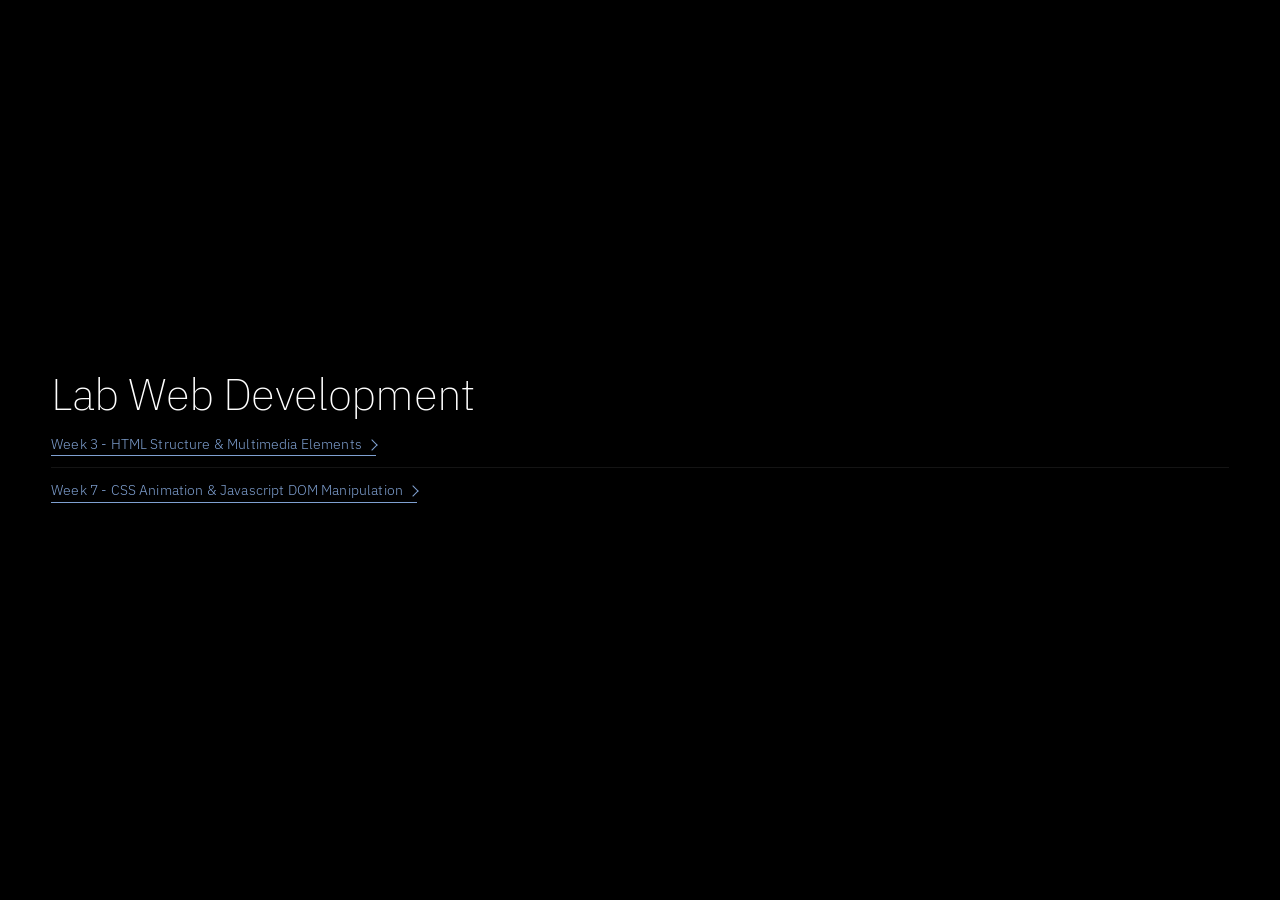
<file: index.html>
<!doctype html>
<html lang="en">
  <head>
    <meta charset="UTF-8" />
    <meta name="viewport" content="width=device-width, initial-scale=1.0" />
    <title>Christopher G | Lab Web Development</title>
    <meta name="theme-color" content="#000000" />
    <meta property="og:title" content="Christopher G | Lab Web Development" />
    <meta property="og:description" content="Lab Web Development" />
    <meta property="og:type" content="website" />
    <link rel="icon" type="image/svg+xml" href="assets/favicon.svg" />
    <link rel="preconnect" href="https://fonts.googleapis.com" />
    <link rel="preconnect" href="https://fonts.gstatic.com" crossorigin />
    <link
      href="https://fonts.googleapis.com/css2?family=IBM+Plex+Sans:wght@100;200;300;400;500;600&display=swap"
      rel="stylesheet"
    />
    <link rel="stylesheet" href="style.css" />
  </head>
  <body>
    <main class="hero">
      <div class="hero__content wrap">
        <h1 class="heading heading--lg">Lab Web Development</h1>

        <ul class="row-list">
          <li>
            <a class="link-inline" href="week03/index.html">
              Week 3 - HTML Structure &amp; Multimedia Elements
              <span class="arrow arrow--up-right" aria-hidden="true"></span>
            </a>
          </li>
          <li>
            <a class="link-inline" href="week07/index.html">
              Week 7 - CSS Animation &amp; Javascript DOM Manipulation
              <span class="arrow arrow--up-right" aria-hidden="true"></span>
            </a>
          </li>
        </ul>
      </div>
    </main>
  </body>
</html>
</file>
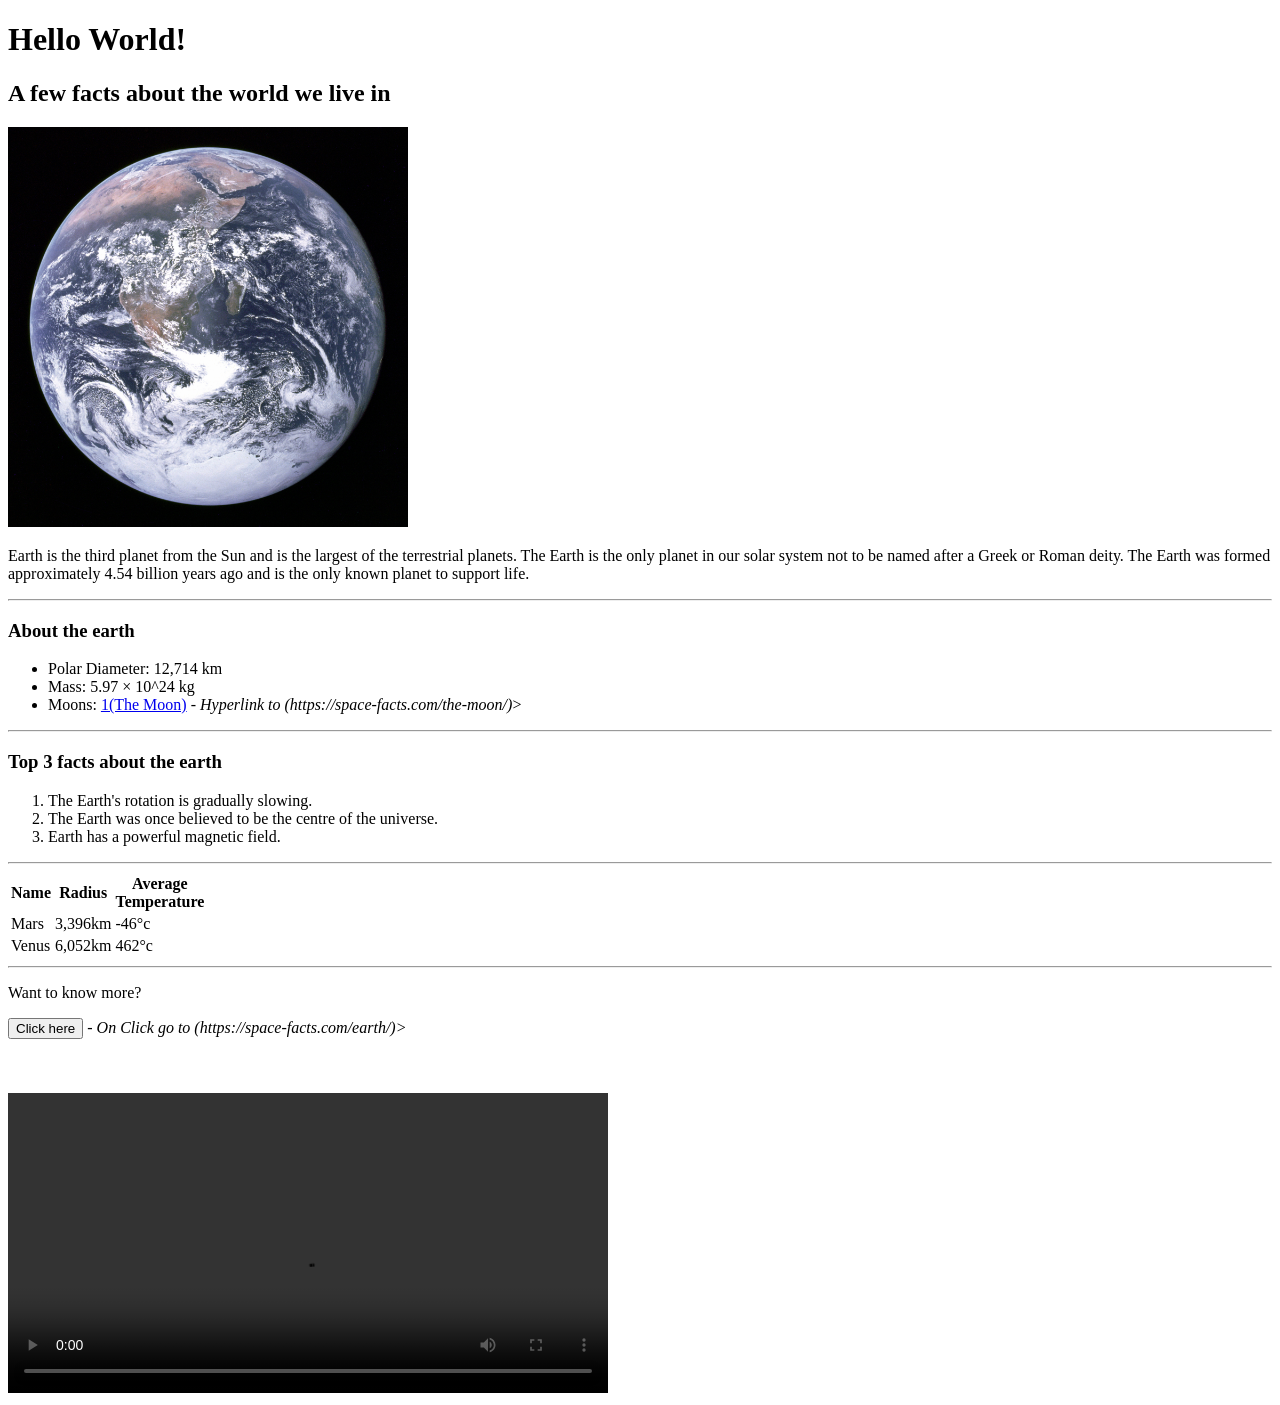
<file: week03/index.html>
<!doctype html>
<html lang="en">
  <head>
    <meta charset="UTF-8" />
    <meta name="viewport" content="width=device-width, initial-scale=1.0" />
    <title>Hello World!</title>
  </head>
  <body>
    <main>
      <h1>Hello World!</h1>
      <h2>A few facts about the world we live in</h2>
      <img src="assets/earth.jpeg" style="width: 400px" />
      <p>
        Earth is the third planet from the Sun and is the largest of the
        terrestrial planets. The Earth is the only planet in our solar system
        not to be named after a Greek or Roman deity. The Earth was formed
        approximately 4.54 billion years ago and is the only known planet to
        support life.
      </p>
      <hr />
      <h3>About the earth</h3>

      <ul>
        <li>Polar Diameter: 12,714 km</li>
        <li>Mass: 5.97 × 10^24 kg</li>
        <li>
          Moons: <a href="https://space-facts.com/the-moon/">1(The Moon)</a> -
          <i>Hyperlink to (https://space-facts.com/the-moon/)</i>>
        </li>
      </ul>
      <hr />
      <h3>Top 3 facts about the earth</h3>
      <ol>
        <li>The Earth's rotation is gradually slowing.</li>
        <li>The Earth was once believed to be the centre of the universe.</li>
        <li>Earth has a powerful magnetic field.</li>
      </ol>
      <hr />
      <table>
        <thead>
          <tr>
            <th>Name</th>
            <th>Radius</th>
            <th>Average<br />Temperature</th>
          </tr>
        </thead>
        <tbody>
          <tr>
            <td>Mars</td>
            <td>3,396km</td>
            <td>-46°c</td>
          </tr>
          <tr>
            <td>Venus</td>
            <td>6,052km</td>
            <td>462°c</td>
          </tr>
        </tbody>
      </table>
      <hr />
      <p>Want to know more?</p>

      <button onclick="window.open('https://space-facts.com/earth/', '_blank')">
        Click here
      </button>
      <i>- On Click go to (https://space-facts.com/earth/)></i>

      <br />
      <br />
      <br />
      <br />

      <video src="assets/earth.mp4" controls style="width: 600px"></video>
    </main>
  </body>
</html>
</file>
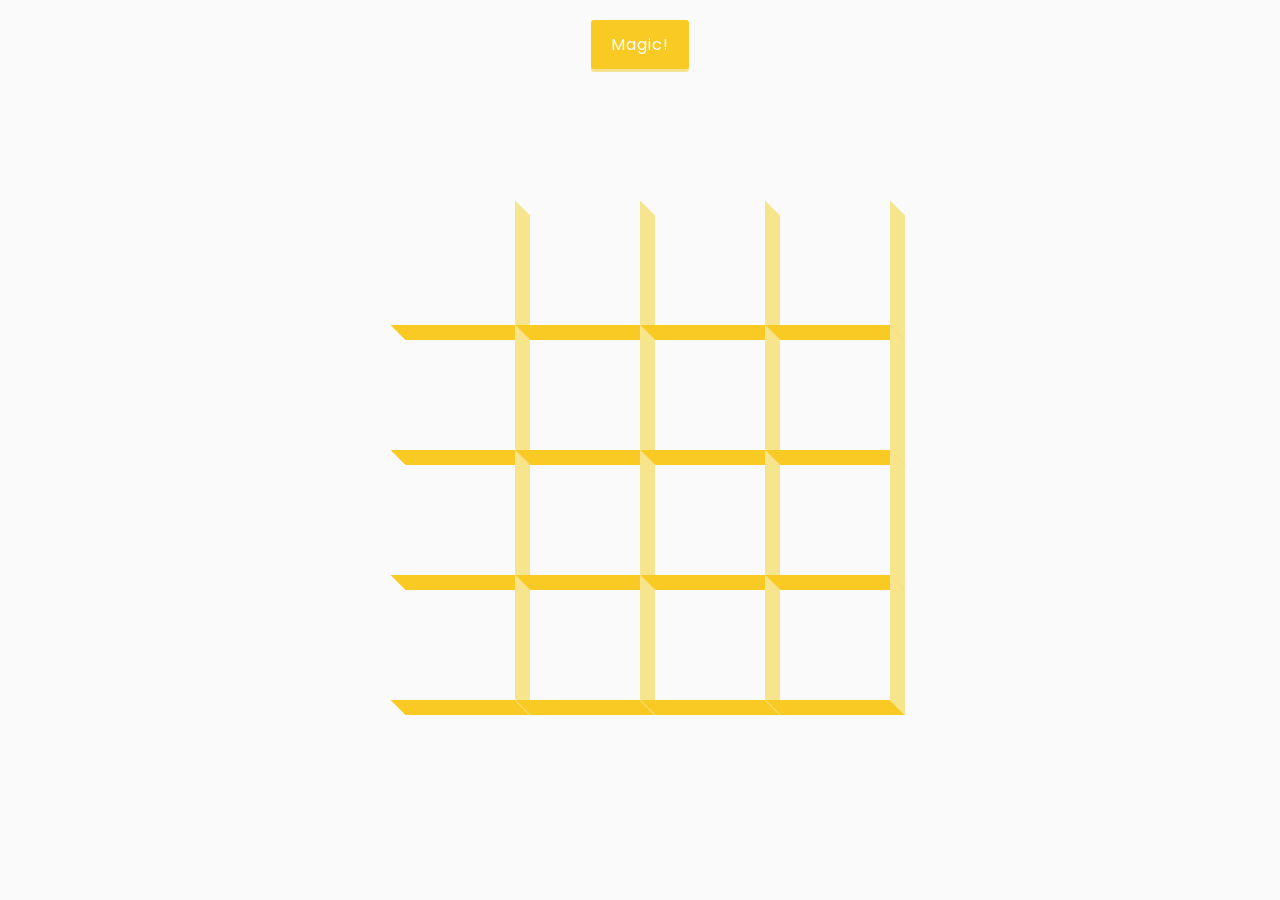
<file: week07/index.html>
<!doctype html>
<html lang="en">
  <head>
    <meta charset="UTF-8" />
    <meta name="viewport" content="width=device-width, initial-scale=1.0" />
    <link
      rel="stylesheet"
      href="https://cdnjs.cloudflare.com/ajax/libs/font-awesome/5.14.0/css/all.min.css"
      integrity="sha512-1PKOgIY59xJ8Co8+NE6FZ+LOAZKjy+KY8iq0G4B3CyeY6wYHN3yt9PW0XpSriVlkMXe40PTKnXrLnZ9+fkDaog=="
      crossorigin="anonymous"
    />
    <link rel="stylesheet" href="style.css" />
    <title>3D Boxes Background</title>
  </head>
  <body>
    <!-- Christopher G. - 01082240011 -->
    <button id="btn" class="magic">Magic!</button>
    <div id="boxes" class="boxes">
    </div>
    <script src="script.js"></script>
  </body>
</html>
</file>
<file: style.css>
/* 
  Christopher G. - Portfolio 2026
*/

/* Tokens */
:root {
  --bg: #000000;
  --bg-raise: #0a0a0a;
  --surface: rgba(255, 255, 255, 0.04);
  --surface-2: rgba(255, 255, 255, 0.07);

  --text: #ffffff;
  --text-dim: rgba(255, 255, 255, 0.56);
  --text-faint: rgba(255, 255, 255, 0.38);

  --line: rgba(255, 255, 255, 0.13);
  --line-soft: rgba(255, 255, 255, 0.08);

  --accent: #3f5f92;
  --accent-soft: rgba(63, 95, 146, 0.16);
  --accent-bright: #7fa0d1;

  --font:
    "IBM Plex Sans", -apple-system, BlinkMacSystemFont, "Segoe UI", sans-serif;

  --gutter: clamp(1.25rem, 4vw, 4rem);
  --wrap: 1440px;
  --nav-h: 64px;
  --radius: 0px;

  --ease: cubic-bezier(0.22, 1, 0.36, 1);
}

/* Reset */
*,
*::before,
*::after {
  box-sizing: border-box;
}

html {
  -webkit-text-size-adjust: 100%;
  scroll-behavior: smooth;
  scroll-padding-top: var(--nav-h);
}

body {
  margin: 0;
  background: var(--bg);
  color: var(--text);
  font-family: var(--font);
  font-weight: 300;
  font-size: 0.9375rem;
  line-height: 1.6;
  letter-spacing: 0.01em;
  -webkit-font-smoothing: antialiased;
  -moz-osx-font-smoothing: grayscale;
  overflow-x: hidden;
}

h1,
h2,
h3,
p,
figure,
blockquote {
  margin: 0;
}
ul,
ol,
dl,
dd {
  margin: 0;
  padding: 0;
  list-style: none;
}
img,
video {
  display: block;
  max-width: 100%;
}
a {
  color: inherit;
  text-decoration: none;
}
button {
  font: inherit;
}

::selection {
  background: var(--accent);
  color: #fff;
}

/* Scrollbar */
::-webkit-scrollbar {
  width: 9px;
  height: 9px;
}
::-webkit-scrollbar-track {
  background: #000;
}
::-webkit-scrollbar-thumb {
  background: #1e1e1e;
}
::-webkit-scrollbar-thumb:hover {
  background: #2c2c2c;
}

/* Shared primitives */
.wrap {
  width: 100%;
  max-width: var(--wrap);
  margin-inline: auto;
  padding-inline: var(--gutter);
}

.heading {
  font-size: clamp(1.35rem, 2.7vw, 2.15rem);
  font-weight: 200;
  line-height: 1.25;
  letter-spacing: -0.015em;
  max-width: 42ch;
  margin-top: 2.2rem;
  text-wrap: balance;
}
.heading--lg {
  font-size: clamp(1.6rem, 3.4vw, 2.8rem);
  max-width: 34ch;
}

/* Buttons */
.btn {
  display: inline-flex;
  align-items: center;
  gap: 0.55rem;
  padding: 0.72rem 1.15rem;
  font-size: 0.75rem;
  font-weight: 400;
  letter-spacing: 0.06em;
  border: 1px solid var(--line);
  border-radius: var(--radius);
  color: var(--text);
  background: var(--surface);
  -webkit-backdrop-filter: blur(14px);
  backdrop-filter: blur(14px);
  transition:
    background 0.35s var(--ease),
    border-color 0.35s var(--ease),
    transform 0.35s var(--ease);
  white-space: nowrap;
}
.btn:hover {
  background: var(--surface-2);
  border-color: rgba(255, 255, 255, 0.3);
}
.btn--solid:hover {
  background: #fff;
}
.btn--ghost .dot {
  transition: transform 0.35s var(--ease);
}
.btn--ghost:hover .dot {
  transform: scale(1.4);
}

/* Arrows (↗ / ↓) drawn with borders, right-angle friendly */
.arrow {
  display: inline-block;
  width: 8px;
  height: 8px;
  border-top: 1.25px solid currentColor;
  border-right: 1.25px solid currentColor;
  flex: none;
}
.arrow--up-right {
  transform: rotate(45deg);
  transition: transform 0.4s var(--ease);
}
.arrow--down,
.arrow--up {
  width: 7px;
  height: 7px;
}
n overlay */

/* Skip link */
.skip-link:focus {
  top: 1rem;
}

/*------------------------------------------------------
   HERO
   */
.hero {
  position: relative;
  min-height: 100vh;
  min-height: 100svh;
  display: flex;
  flex-direction: column;
  justify-content: center;
  overflow: hidden;
  isolation: isolate;
}

.hero__content {
  position: relative;
  z-index: 2;
  width: 100%;
  max-width: var(--wrap);
  margin-inline: auto;
  padding: 0 var(--gutter) clamp(2.5rem, 6vh, 5rem);
}

.row-list {
  display: flex;
  flex-direction: column;
}
.row-list li {
  display: flex;
  align-items: baseline;
  justify-content: space-between;
  gap: 0.75rem;
  padding: 0.7rem 0;
  border-bottom: 1px solid var(--line-soft);
  font-size: 0.875rem;
}
.row-list li:last-child {
  border-bottom: 0;
}

@keyframes marquee-left {
  from {
    transform: translateX(0);
  }
  to {
    transform: translateX(-50%);
  }
}
@keyframes marquee-right {
  from {
    transform: translateX(-50%);
  }
  to {
    transform: translateX(0);
  }
}

/* Connect */
.link-inline {
  display: inline-flex;
  align-items: baseline;
  gap: 0.4rem;
  color: var(--accent-bright);
  border-bottom: 1px solid currentColor;
  transition: color 0.3s var(--ease);
}
.link-inline:hover {
  color: #b7cbe8;
}
.link-inline .arrow {
  border-width: 1.5px;
}

/* Reduced motion */
@media (prefers-reduced-motion: reduce) {
  html {
    scroll-behavior: auto;
  }
  * {
    transition-duration: 0.01ms !important;
    animation-duration: 0.01ms !important;
  }
}
</file>
<file: week07/style.css>
@import url("https://fonts.googleapis.com/css2?family=Roboto:wght@400;700&display=swap");
@import url("https://fonts.googleapis.com/css2?family=Poppins&display=swap");

* {
  box-sizing: border-box;
}

body {
  font-family: 'Poppins', sans-serif;
  display: flex;
  align-items: center;
  justify-content: center;
  flex-direction: column;
  height: 100vh;
  background-color: #fafafa;
  margin: 0;
}

.magic {
  font-family: inherit;
  font-size: 16px;
  position: fixed;
  top: 20px;
  z-index: 10;
  border: none;
  color: #fff;
  background-color: #f9ca24;
  padding: 12px 20px;
  border-radius: 3px;
  box-shadow: 0 3px #f9ca247f;
  cursor: pointer;
  letter-spacing: 1px;
}

.magic:focus {
  outline: none;
}

.magic:active {
  box-shadow: none;
  transform: translateY(2px);
}

.boxes {
  position: relative;
  display: grid;
  grid-template: repeat(4, 1fr) / repeat(4, 1fr);
  /* display: flex;
  flex-wrap: wrap;
  justify-content: space-around; */
  width: 500px;
  height: 500px;
  gap: 0;
  transition: 0.4s ease;
}

.boxes.big {
  /* background-image: url("https://media.giphy.com/media/v1.Y2lkPTc5MGI3NjExMXRoajV4dGh5OTI0cWtwY2tjN3EyaXVvdWw5c2RlY2V0MWR5cHZ6NSZlcD12MV9naWZzX3NlYXJjaCZjdD1n/fgR5ghGSXWpuU/giphy.gif"); */
  width: 600px;
  height: 600px;
}

.boxes.big .box {
  transform: rotateZ(360deg);
}

.box {
  background-image: url("https://media.giphy.com/media/v1.Y2lkPTc5MGI3NjExMXRoajV4dGh5OTI0cWtwY2tjN3EyaXVvdWw5c2RlY2V0MWR5cHZ6NSZlcD12MV9naWZzX3NlYXJjaCZjdD1n/fgR5ghGSXWpuU/giphy.gif");
  width: 125px;
  height: 125px;
  background-repeat: no-repeat;
  background-size: 500px 500px;
  position: relative;
  transition: 0.4s ease;
}

.box::after {
  content: '';
  position: absolute;
  top: 8px;
  right: -15px;
  width: 15px;
  height: 100%;
  z-index: -1;
  transform: skewY(45deg);
  background-color: #f6e58d;
}

.box::before {
  content: '';
  position: absolute;
  left: 8px;
  bottom: -15px;
  width: 100%;
  height: 15px;
  z-index: -1;
  transform: skewX(45deg);
  background-color: #f9ca24;
}
</file>
